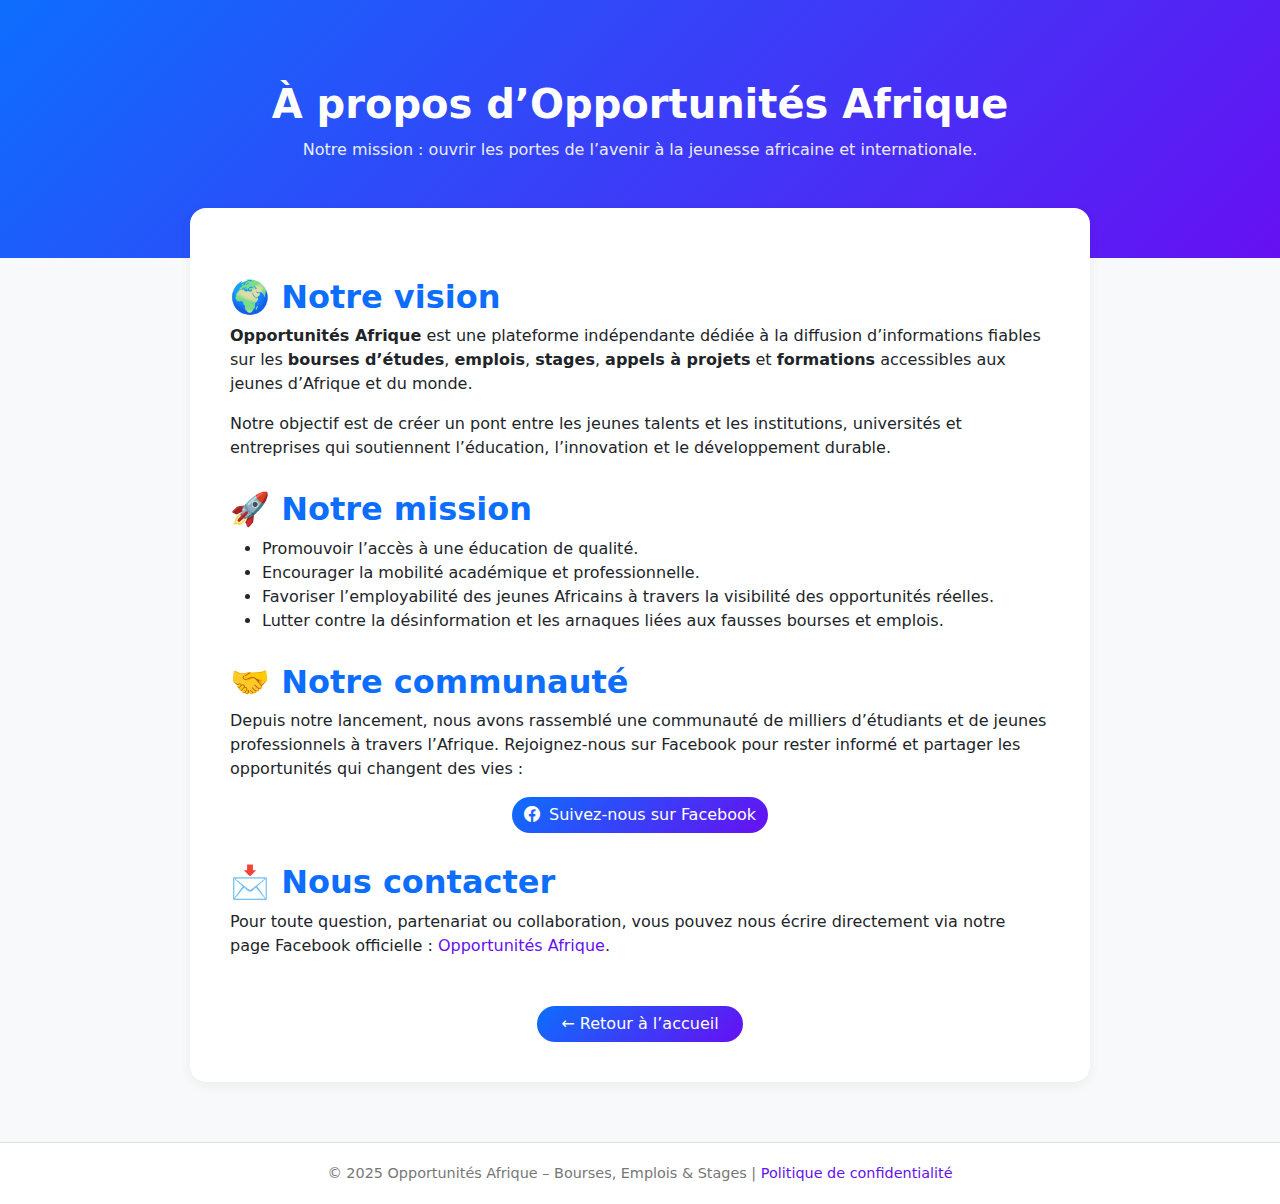
<file: about.html>
<!DOCTYPE html>
<html lang="fr">
<head>
  <meta charset="UTF-8" />
  <meta name="viewport" content="width=device-width, initial-scale=1.0" />
  <title>À propos – Opportunités Afrique</title>
  <meta name="description" content="Découvrez la mission et l’équipe d’Opportunités Afrique : offrir à la jeunesse africaine les meilleures bourses, emplois, stages et appels à projets." />
  <meta property="og:title" content="À propos – Opportunités Afrique" />
  <meta property="og:description" content="Opportunités Afrique : plateforme dédiée à la diffusion d’opportunités éducatives et professionnelles pour les jeunes Africains et internationaux." />
  <meta property="og:type" content="website" />
  <meta property="og:url" content="https://sakayo16.github.io/about.html" />
  <meta property="og:image" content="https://sakayo16.github.io/opportunites-afrique-og.png" />
  <link rel="icon" type="image/png" href="favicon.png">

  <link href="https://cdn.jsdelivr.net/npm/bootstrap@5.3.3/dist/css/bootstrap.min.css" rel="stylesheet" />
  <link href="https://cdn.jsdelivr.net/npm/bootstrap-icons@1.11.3/font/bootstrap-icons.css" rel="stylesheet" />

  <style>
    body {
      background-color: #f8f9fa;
      font-family: "Inter", system-ui, -apple-system, "Segoe UI", Roboto, sans-serif;
    }
    header {
      background: linear-gradient(135deg, #0d6efd, #6610f2);
      color: white;
      padding: 80px 0;
      text-align: center;
    }
    header h1 {
      font-weight: 700;
      margin-bottom: 10px;
    }
    header p {
      opacity: 0.9;
    }
    section {
      background: white;
      border-radius: 16px;
      box-shadow: 0 4px 12px rgba(0, 0, 0, 0.05);
      padding: 40px;
      max-width: 900px;
      margin: -50px auto 60px auto;
      position: relative;
      z-index: 2;
    }
    h2 {
      color: #0d6efd;
      font-weight: 600;
      margin-top: 30px;
    }
    a {
      color: #6610f2;
      text-decoration: none;
    }
    a:hover {
      text-decoration: underline;
    }
    footer {
      background: #fff;
      border-top: 1px solid #ddd;
      text-align: center;
      padding: 20px;
      color: #777;
      font-size: 0.9rem;
    }
    .btn-primary {
      background: linear-gradient(135deg, #0d6efd, #6610f2);
      border: none;
    }
  </style>
</head>

<body>

  <!-- ✅ En-tête -->
  <header>
    <div class="container">
      <h1>À propos d’Opportunités Afrique</h1>
      <p>Notre mission : ouvrir les portes de l’avenir à la jeunesse africaine et internationale.</p>
    </div>
  </header>

  <!-- ✅ Contenu -->
  <section>
    <h2>🌍 Notre vision</h2>
    <p>
      <strong>Opportunités Afrique</strong> est une plateforme indépendante dédiée à la diffusion
      d’informations fiables sur les <strong>bourses d’études</strong>, <strong>emplois</strong>,
      <strong>stages</strong>, <strong>appels à projets</strong> et <strong>formations</strong> accessibles
      aux jeunes d’Afrique et du monde.
    </p>
    <p>
      Notre objectif est de créer un pont entre les jeunes talents et les institutions, universités et
      entreprises qui soutiennent l’éducation, l’innovation et le développement durable.
    </p>

    <h2>🚀 Notre mission</h2>
    <ul>
      <li>Promouvoir l’accès à une éducation de qualité.</li>
      <li>Encourager la mobilité académique et professionnelle.</li>
      <li>Favoriser l’employabilité des jeunes Africains à travers la visibilité des opportunités réelles.</li>
      <li>Lutter contre la désinformation et les arnaques liées aux fausses bourses et emplois.</li>
    </ul>

    <h2>🤝 Notre communauté</h2>
    <p>
      Depuis notre lancement, nous avons rassemblé une communauté de milliers d’étudiants et de jeunes
      professionnels à travers l’Afrique.  
      Rejoignez-nous sur Facebook pour rester informé et partager les opportunités qui changent des vies :
    </p>
    <div class="text-center mb-4">
      <a href="https://www.facebook.com/sakayo.toadoum16/" target="_blank" class="btn btn-primary rounded-pill">
        <i class="bi bi-facebook me-1"></i> Suivez-nous sur Facebook
      </a>
    </div>

    <h2>📩 Nous contacter</h2>
    <p>
      Pour toute question, partenariat ou collaboration, vous pouvez nous écrire directement via notre page
      Facebook officielle :
      <a href="https://www.facebook.com/sakayo.toadoum16/" target="_blank">Opportunités Afrique</a>.
    </p>

    <div class="text-center mt-5">
      <a href="index.html" class="btn btn-primary rounded-pill px-4">
        ← Retour à l’accueil
      </a>
    </div>
  </section>

  <!-- ✅ Footer -->
  <footer>
    © 2025 Opportunités Afrique – Bourses, Emplois & Stages |
    <a href="privacy.html">Politique de confidentialité</a>
  </footer>

</body>
</html>
</file>
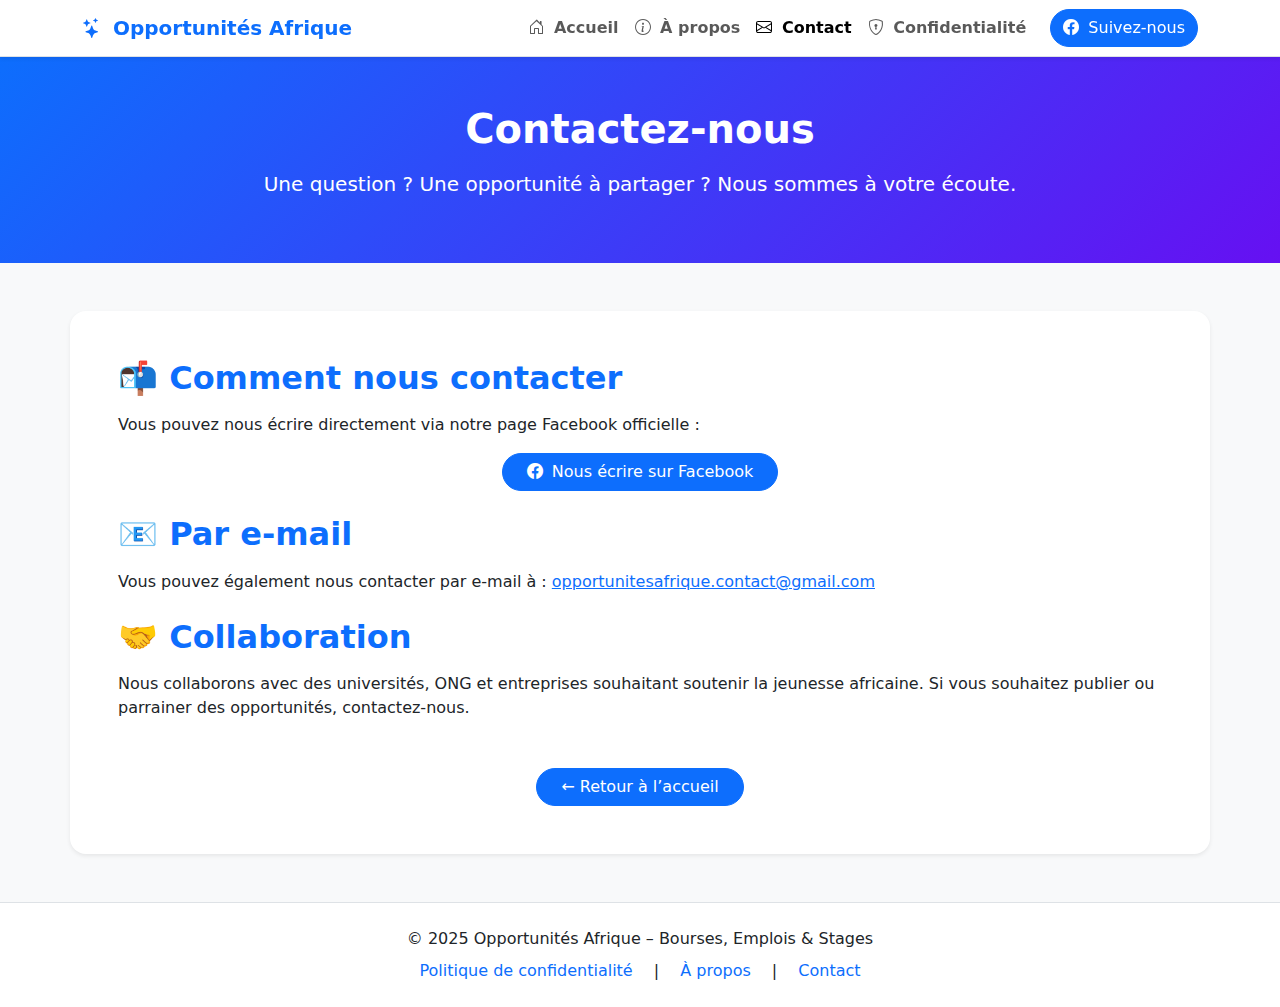
<file: contact.html>
<!DOCTYPE html>
<html lang="fr">
<head>
  <meta charset="UTF-8" />
  <meta name="viewport" content="width=device-width, initial-scale=1.0" />
  <title>Contact – Opportunités Afrique</title>
  <meta name="description" content="Contactez l’équipe d’Opportunités Afrique pour toute question, collaboration ou suggestion." />
  <meta property="og:title" content="Contact – Opportunités Afrique" />
  <meta property="og:description" content="Contactez Opportunités Afrique pour vos suggestions, partenariats ou publications d’opportunités." />
  <meta property="og:url" content="https://sakayo16.github.io/contact.html" />
  <meta property="og:image" content="https://sakayo16.github.io/opportunites-afrique-og.png" />
  <link rel="icon" type="image/png" href="favicon.png">

  <link href="https://cdn.jsdelivr.net/npm/bootstrap@5.3.3/dist/css/bootstrap.min.css" rel="stylesheet" />
  <link href="https://cdn.jsdelivr.net/npm/bootstrap-icons@1.11.3/font/bootstrap-icons.css" rel="stylesheet" />
</head>

<body class="bg-light">

  <!-- ✅ NAVBAR -->
  <nav class="navbar navbar-expand-lg navbar-light bg-white border-bottom shadow-sm sticky-top">
    <div class="container">
      <a class="navbar-brand fw-bold text-primary" href="index.html">
        <i class="bi bi-stars me-1"></i> Opportunités Afrique
      </a>
      <button class="navbar-toggler" type="button" data-bs-toggle="collapse" data-bs-target="#mainNavbar">
        <span class="navbar-toggler-icon"></span>
      </button>
      <div class="collapse navbar-collapse" id="mainNavbar">
        <ul class="navbar-nav ms-auto mb-2 mb-lg-0">
          <li class="nav-item"><a class="nav-link fw-semibold" href="index.html"><i class="bi bi-house-door me-1"></i> Accueil</a></li>
          <li class="nav-item"><a class="nav-link fw-semibold" href="about.html"><i class="bi bi-info-circle me-1"></i> À propos</a></li>
          <li class="nav-item"><a class="nav-link active fw-semibold" href="contact.html"><i class="bi bi-envelope me-1"></i> Contact</a></li>
          <li class="nav-item"><a class="nav-link fw-semibold" href="privacy.html"><i class="bi bi-shield-lock me-1"></i> Confidentialité</a></li>
        </ul>
        <a href="https://www.facebook.com/sakayo.toadoum16/" target="_blank" class="btn btn-primary rounded-pill ms-lg-3">
          <i class="bi bi-facebook me-1"></i> Suivez-nous
        </a>
      </div>
    </div>
  </nav>

  <!-- ✅ HEADER -->
  <header class="py-5 text-center text-white" style="background: linear-gradient(135deg, #0d6efd, #6610f2);">
    <div class="container">
      <h1 class="fw-bold mb-3">Contactez-nous</h1>
      <p class="lead">Une question ? Une opportunité à partager ? Nous sommes à votre écoute.</p>
    </div>
  </header>

  <!-- ✅ CONTENU -->
  <section class="container bg-white rounded-4 shadow-sm p-5 my-5">
    <h2 class="text-primary fw-bold mb-3">📬 Comment nous contacter</h2>
    <p>Vous pouvez nous écrire directement via notre page Facebook officielle :</p>

    <div class="text-center mb-4">
      <a href="https://www.facebook.com/sakayo.toadoum16/" target="_blank" class="btn btn-primary rounded-pill px-4">
        <i class="bi bi-facebook me-1"></i> Nous écrire sur Facebook
      </a>
    </div>

    <h2 class="text-primary fw-bold mt-4 mb-3">📧 Par e-mail</h2>
    <p>
      Vous pouvez également nous contacter par e-mail à :
      <a href="mailto:opportunitesafrique.contact@gmail.com">opportunitesafrique.contact@gmail.com</a>
    </p>

    <h2 class="text-primary fw-bold mt-4 mb-3">🤝 Collaboration</h2>
    <p>
      Nous collaborons avec des universités, ONG et entreprises souhaitant soutenir la jeunesse africaine.
      Si vous souhaitez publier ou parrainer des opportunités, contactez-nous.
    </p>

    <div class="text-center mt-5">
      <a href="index.html" class="btn btn-primary rounded-pill px-4">← Retour à l’accueil</a>
    </div>
  </section>

  <!-- ✅ FOOTER -->
  <footer class="border-top py-4 text-center bg-white">
    <p class="mb-2">© 2025 Opportunités Afrique – Bourses, Emplois & Stages</p>
    <a href="privacy.html" class="text-decoration-none me-3">Politique de confidentialité</a> |
    <a href="about.html" class="text-decoration-none mx-3">À propos</a> |
    <a href="contact.html" class="text-decoration-none ms-3">Contact</a>
  </footer>

  <script src="https://cdn.jsdelivr.net/npm/bootstrap@5.3.3/dist/js/bootstrap.bundle.min.js"></script>
</body>
</html>
</file>
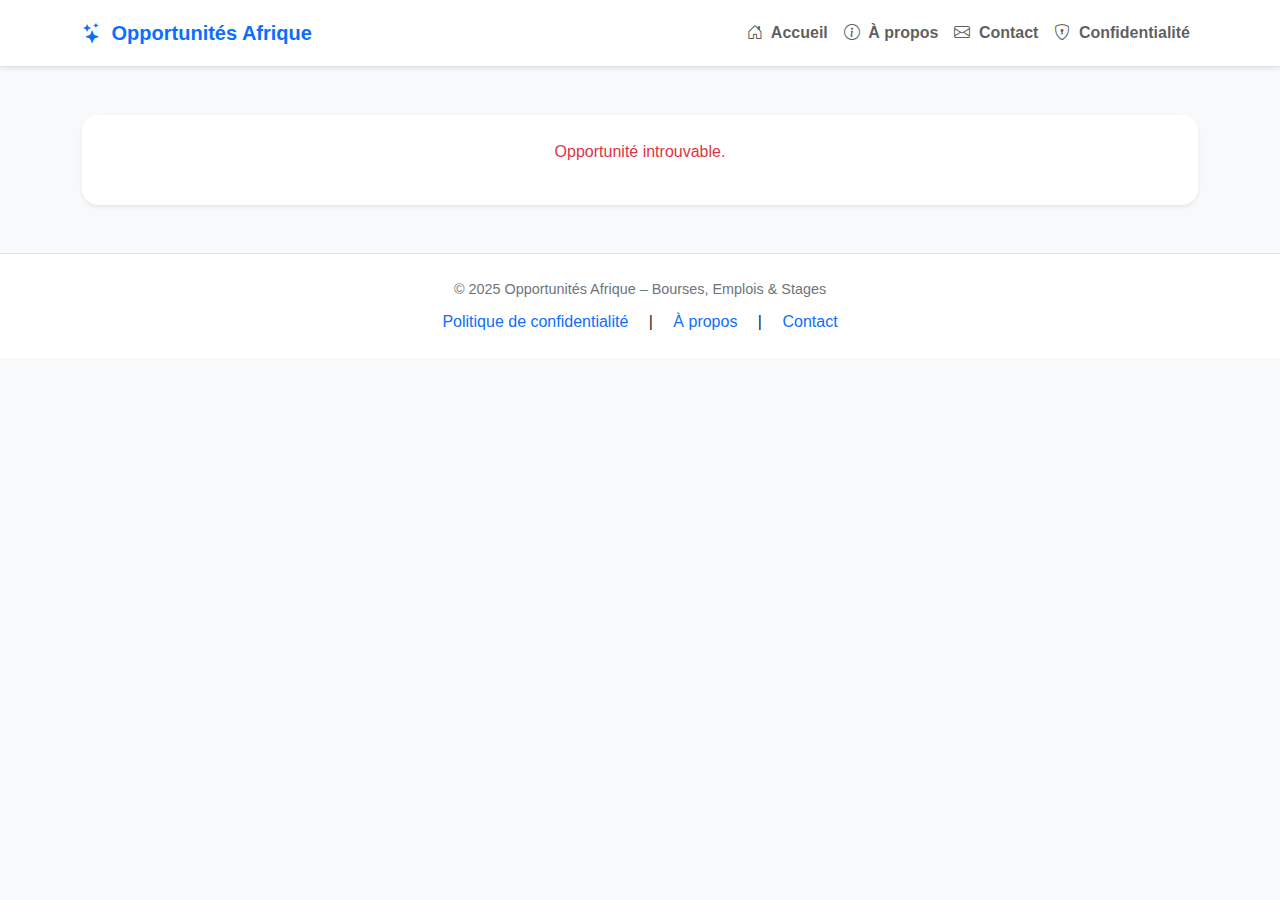
<file: opportunite.html>
<!DOCTYPE html>
<html lang="fr">
<head>
  <meta charset="UTF-8">
  <meta name="viewport" content="width=device-width, initial-scale=1.0">
  <title>Détails de l’opportunité – Opportunités Afrique</title>
  <meta name="description" content="Découvrez les détails complets de cette opportunité : bourse, emploi, stage ou appel à projets.">
  <link href="https://cdn.jsdelivr.net/npm/bootstrap@5.3.3/dist/css/bootstrap.min.css" rel="stylesheet">
  <link href="https://cdn.jsdelivr.net/npm/bootstrap-icons@1.11.3/font/bootstrap-icons.css" rel="stylesheet">
  <link rel="stylesheet" href="assets/css/styles.css">
</head>

<body class="bg-light">

  <!-- ✅ NAVBAR -->
  <nav class="navbar navbar-expand-lg navbar-light bg-white border-bottom shadow-sm sticky-top">
    <div class="container">
      <a class="navbar-brand fw-bold text-primary" href="index.html">
        <i class="bi bi-stars me-1"></i> Opportunités Afrique
      </a>
      <button class="navbar-toggler" type="button" data-bs-toggle="collapse" data-bs-target="#mainNavbar">
        <span class="navbar-toggler-icon"></span>
      </button>
      <div class="collapse navbar-collapse" id="mainNavbar">
        <ul class="navbar-nav ms-auto mb-2 mb-lg-0">
          <li class="nav-item"><a class="nav-link fw-semibold" href="index.html"><i class="bi bi-house-door me-1"></i> Accueil</a></li>
          <li class="nav-item"><a class="nav-link fw-semibold" href="about.html"><i class="bi bi-info-circle me-1"></i> À propos</a></li>
          <li class="nav-item"><a class="nav-link fw-semibold" href="contact.html"><i class="bi bi-envelope me-1"></i> Contact</a></li>
          <li class="nav-item"><a class="nav-link fw-semibold" href="privacy.html"><i class="bi bi-shield-lock me-1"></i> Confidentialité</a></li>
        </ul>
      </div>
    </div>
  </nav>

  <!-- ✅ CONTENU PRINCIPAL -->
  <main class="container py-5">
    <div id="opportunityDetails" class="bg-white p-4 rounded-4 shadow-sm">
      <div class="text-center my-5 text-muted">
        <div class="spinner-border text-primary" role="status"></div>
        <p class="mt-2">Chargement des détails...</p>
      </div>
    </div>
  </main>

  <!-- ✅ FOOTER -->
  <footer class="border-top py-4 text-center bg-white">
    <p class="mb-2">© 2025 Opportunités Afrique – Bourses, Emplois & Stages</p>
    <a href="privacy.html" class="text-decoration-none me-3">Politique de confidentialité</a> |
    <a href="about.html" class="text-decoration-none mx-3">À propos</a> |
    <a href="contact.html" class="text-decoration-none ms-3">Contact</a>
  </footer>

  <script src="https://cdn.jsdelivr.net/npm/bootstrap@5.3.3/dist/js/bootstrap.bundle.min.js"></script>

  <script>
  // ✅ Charger et afficher les détails d'une opportunité
  document.addEventListener("DOMContentLoaded", function() {
    const container = document.getElementById("opportunityDetails");
    const params = new URLSearchParams(window.location.search);
    const id = decodeURIComponent(params.get("id"));

    if (!id) {
      container.innerHTML = "<p class='text-center text-danger'>Aucune opportunité spécifiée.</p>";
      return;
    }

    // ✅ Chemin vers le JSON hébergé sur GitHub Pages
    const jsonURL = "https://sakayo16.github.io/data/sample.json";
    // ⚠️ Si ton projet est dans un sous-dossier :
    // const jsonURL = "https://sakayo16.github.io/opportunites-afrique/data/sample.json";

    fetch(jsonURL)
      .then(res => res.json())
      .then(data => {
        const item = data.find(x => x.title === id);
        if (!item) {
          container.innerHTML = "<p class='text-center text-danger'>Opportunité introuvable.</p>";
          return;
        }

        container.innerHTML = `
          <div class="row">
            <div class="col-md-6">
              <img src="${item.image}" alt="${item.title}" class="img-fluid rounded-4 shadow-sm mb-3">
            </div>
            <div class="col-md-6">
              <h2 class="fw-bold">${item.title}</h2>
              <p class="text-muted"><i class="bi bi-building"></i> ${item.organization} – ${item.country}</p>
              <p class="mt-3">${item.description_full || item.description_short}</p>
              <p><strong>Type :</strong> ${item.type}</p>
              <p><strong>Date limite :</strong> ${item.deadline || "Non précisée"}</p>
              <a href="${item.link}" target="_blank" class="btn btn-primary rounded-pill mt-3">
                <i class="bi bi-send-fill me-1"></i> Postuler maintenant
              </a>
            </div>
          </div>

          <hr class="my-4">

          <div class="text-center">
            <h5>🔗 Partager cette opportunité</h5>
            <div class="d-flex justify-content-center gap-2 mt-2">
              <a href="https://www.facebook.com/sharer/sharer.php?u=${encodeURIComponent(window.location.href)}"
                 target="_blank" class="btn btn-outline-primary btn-sm rounded-pill">
                 <i class="bi bi-facebook"></i> Facebook
              </a>
              <a href="https://api.whatsapp.com/send?text=${encodeURIComponent(item.title + ' – ' + window.location.href)}"
                 target="_blank" class="btn btn-outline-success btn-sm rounded-pill">
                 <i class="bi bi-whatsapp"></i> WhatsApp
              </a>
              <a href="https://twitter.com/intent/tweet?text=${encodeURIComponent(item.title)}&url=${encodeURIComponent(window.location.href)}"
                 target="_blank" class="btn btn-outline-info btn-sm rounded-pill">
                 <i class="bi bi-twitter-x"></i> X / Twitter
              </a>
            </div>
          </div>
        `;
      })
      .catch(err => {
        console.error(err);
        container.innerHTML = "<p class='text-center text-danger'>Erreur lors du chargement des détails. Veuillez réessayer plus tard.</p>";
      });
  });
  </script>
</body>
</html>
</file>
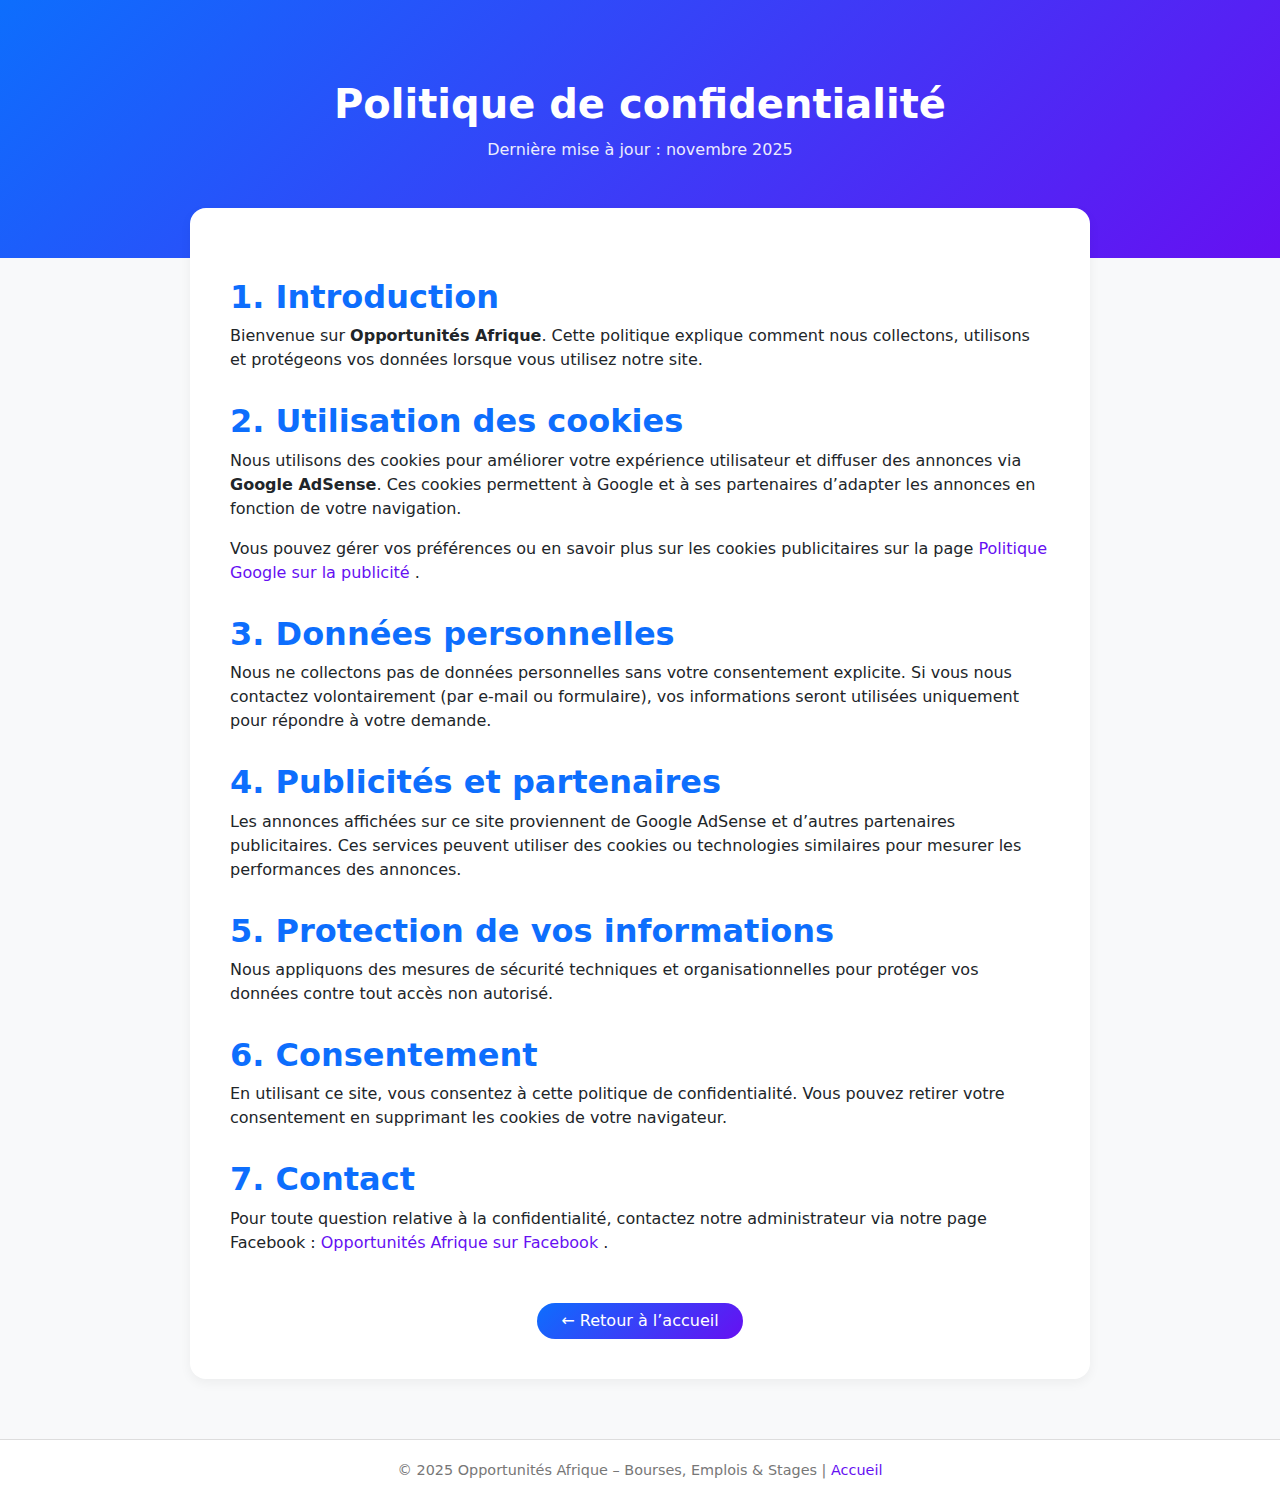
<file: privacy.html>
<!DOCTYPE html>
<html lang="fr">
<head>
  <meta charset="UTF-8" />
  <meta name="viewport" content="width=device-width, initial-scale=1.0" />
  <title>Politique de confidentialité – Opportunités Afrique</title>
  <meta name="description" content="Politique de confidentialité d’Opportunités Afrique : utilisation des cookies, données personnelles et conformité Google AdSense." />
  <meta property="og:title" content="Politique de confidentialité – Opportunités Afrique" />
  <meta property="og:description" content="Découvrez comment nous protégeons vos données et respectons les règles de confidentialité Google AdSense et RGPD." />
  <meta property="og:type" content="website" />
  <meta property="og:url" content="https://sakayo16.github.io/privacy.html" />
  <meta property="og:image" content="https://sakayo16.github.io/opportunites-afrique-og.png" />
  <link rel="icon" type="image/png" href="favicon.png">

  <link href="https://cdn.jsdelivr.net/npm/bootstrap@5.3.3/dist/css/bootstrap.min.css" rel="stylesheet" />
  <link href="https://cdn.jsdelivr.net/npm/bootstrap-icons@1.11.3/font/bootstrap-icons.css" rel="stylesheet" />

  <style>
    body {
      background-color: #f8f9fa;
      font-family: "Inter", system-ui, -apple-system, "Segoe UI", Roboto, sans-serif;
    }
    header {
      background: linear-gradient(135deg, #0d6efd, #6610f2);
      color: white;
      padding: 80px 0;
      text-align: center;
    }
    header h1 {
      font-weight: 700;
      margin-bottom: 10px;
    }
    header p {
      opacity: 0.9;
    }
    section {
      background: white;
      border-radius: 16px;
      box-shadow: 0 4px 12px rgba(0, 0, 0, 0.05);
      padding: 40px;
      max-width: 900px;
      margin: -50px auto 60px auto;
      position: relative;
      z-index: 2;
    }
    h2 {
      color: #0d6efd;
      font-weight: 600;
      margin-top: 30px;
    }
    a {
      color: #6610f2;
      text-decoration: none;
    }
    a:hover {
      text-decoration: underline;
    }
    footer {
      background: #fff;
      border-top: 1px solid #ddd;
      text-align: center;
      padding: 20px;
      color: #777;
      font-size: 0.9rem;
    }
    .btn-primary {
      background: linear-gradient(135deg, #0d6efd, #6610f2);
      border: none;
    }
  </style>
</head>

<body>

  <!-- ✅ En-tête -->
  <header>
    <div class="container">
      <h1>Politique de confidentialité</h1>
      <p>Dernière mise à jour : novembre 2025</p>
    </div>
  </header>

  <!-- ✅ Contenu -->
  <section>
    <h2>1. Introduction</h2>
    <p>
      Bienvenue sur <strong>Opportunités Afrique</strong>.  
      Cette politique explique comment nous collectons, utilisons et protégeons vos données lorsque vous utilisez notre site.
    </p>

    <h2>2. Utilisation des cookies</h2>
    <p>
      Nous utilisons des cookies pour améliorer votre expérience utilisateur et diffuser des annonces via 
      <strong>Google AdSense</strong>.  
      Ces cookies permettent à Google et à ses partenaires d’adapter les annonces en fonction de votre navigation.
    </p>
    <p>
      Vous pouvez gérer vos préférences ou en savoir plus sur les cookies publicitaires sur la page 
      <a href="https://policies.google.com/technologies/ads" target="_blank" rel="noopener">
        Politique Google sur la publicité
      </a>.
    </p>

    <h2>3. Données personnelles</h2>
    <p>
      Nous ne collectons pas de données personnelles sans votre consentement explicite.  
      Si vous nous contactez volontairement (par e-mail ou formulaire), vos informations seront utilisées uniquement pour répondre à votre demande.
    </p>

    <h2>4. Publicités et partenaires</h2>
    <p>
      Les annonces affichées sur ce site proviennent de Google AdSense et d’autres partenaires publicitaires.  
      Ces services peuvent utiliser des cookies ou technologies similaires pour mesurer les performances des annonces.
    </p>

    <h2>5. Protection de vos informations</h2>
    <p>
      Nous appliquons des mesures de sécurité techniques et organisationnelles pour protéger vos données contre tout accès non autorisé.
    </p>

    <h2>6. Consentement</h2>
    <p>
      En utilisant ce site, vous consentez à cette politique de confidentialité.  
      Vous pouvez retirer votre consentement en supprimant les cookies de votre navigateur.
    </p>

    <h2>7. Contact</h2>
    <p>
      Pour toute question relative à la confidentialité, contactez notre administrateur via notre page Facebook :
      <a href="https://www.facebook.com/sakayo.toadoum16/" target="_blank">
        Opportunités Afrique sur Facebook
      </a>.
    </p>

    <div class="text-center mt-5">
      <a href="index.html" class="btn btn-primary rounded-pill px-4">
        ← Retour à l’accueil
      </a>
    </div>
  </section>

  <!-- ✅ Footer -->
  <footer>
    © 2025 Opportunités Afrique – Bourses, Emplois & Stages | 
    <a href="index.html">Accueil</a>
  </footer>

</body>
</html>
</file>
<file: assets/css/styles.css>
/* ======================================================
   Opportunités Afrique – Styles globaux
   Auteur : Sakayo Toadoum
   ====================================================== */

/* ---------- VARIABLES DE COULEURS ---------- */
:root {
  --primary-color: #0d6efd;
  --primary-gradient: linear-gradient(135deg, #0d6efd, #6610f2);
  --text-dark: #212529;
  --text-muted: #6c757d;
  --bg-light: #f8f9fa;
  --radius-lg: 0.75rem;
}

/* ---------- STYLES GÉNÉRAUX ---------- */
body {
  font-family: "Inter", "Segoe UI", Roboto, sans-serif;
  background-color: var(--bg-light);
  color: var(--text-dark);
  line-height: 1.6;
}

a {
  color: var(--primary-color);
  text-decoration: none;
}
a:hover {
  text-decoration: underline;
}

h1, h2, h3, h4, h5 {
  font-weight: 700;
}

img {
  max-width: 100%;
  height: auto;
  border-radius: var(--radius-lg);
}

/* ---------- NAVBAR ---------- */
.navbar {
  padding-top: 0.75rem;
  padding-bottom: 0.75rem;
}
.navbar-brand {
  font-weight: 700;
  font-size: 1.25rem;
}
.navbar .form-control {
  border-radius: 50px;
}

/* ---------- HEADER (HERO) ---------- */
header {
  background: var(--primary-gradient);
  color: white;
  padding: 3rem 1rem;
  text-align: center;
}
header h1 {
  font-size: 2rem;
  margin-bottom: 0.75rem;
}
header p {
  font-size: 1.1rem;
  opacity: 0.9;
  max-width: 700px;
  margin: 0 auto;
}

/* ---------- OPPORTUNITY CARDS ---------- */
.opportunity-card {
  border-radius: var(--radius-lg);
  transition: transform 0.3s ease, box-shadow 0.3s ease;
  background-color: #fff;
  overflow: hidden;
}
.opportunity-card:hover {
  transform: translateY(-4px);
  box-shadow: 0 6px 16px rgba(0, 0, 0, 0.08);
}
.opportunity-card .card-body {
  padding: 1rem 1rem 0.5rem;
}
.opportunity-card .card-title {
  font-size: 1rem;
  color: var(--primary-color);
  font-weight: 600;
}
.opportunity-card .card-text {
  font-size: 0.9rem;
  color: var(--text-muted);
}
.opportunity-card .btn {
  font-size: 0.85rem;
  border-radius: 50px;
}

/* ---------- SECTIONS ---------- */
section {
  padding-top: 2rem;
  padding-bottom: 2rem;
}
section h2 {
  color: var(--primary-color);
}

/* ---------- FOOTER ---------- */
footer {
  background: var(--bg-light);
  border-top: 1px solid #dee2e6;
  text-align: center;
  padding-top: 1.5rem;
  padding-bottom: 1.5rem;
}
footer p {
  color: var(--text-muted);
  font-size: 0.9rem;
}
footer a {
  color: var(--primary-color);
  text-decoration: none;
}
footer a:hover {
  text-decoration: underline;
}

/* ---------- BOUTONS ---------- */
.btn-primary {
  background-color: var(--primary-color);
  border: none;
}
.btn-primary:hover {
  background-color: #0056d2;
}

/* ---------- RESPONSIVE ---------- */
@media (max-width: 768px) {
  header {
    padding: 2.5rem 1rem;
  }
  header h1 {
    font-size: 1.75rem;
  }
  .navbar .form-control {
    width: 100%;
  }
}

/* ---------- ANIMATION ---------- */
.fade-in {
  opacity: 0;
  transform: translateY(10px);
  animation: fadeIn 0.8s ease forwards;
}
@keyframes fadeIn {
  to {
    opacity: 1;
    transform: translateY(0);
  }
}

/* ---------- SCROLLBAR (facultatif) ---------- */
::-webkit-scrollbar {
  width: 8px;
}
::-webkit-scrollbar-thumb {
  background-color: rgba(0, 0, 0, 0.2);
  border-radius: 4px;
}
::-webkit-scrollbar-thumb:hover {
  background-color: rgba(0, 0, 0, 0.35);
}
</file>
